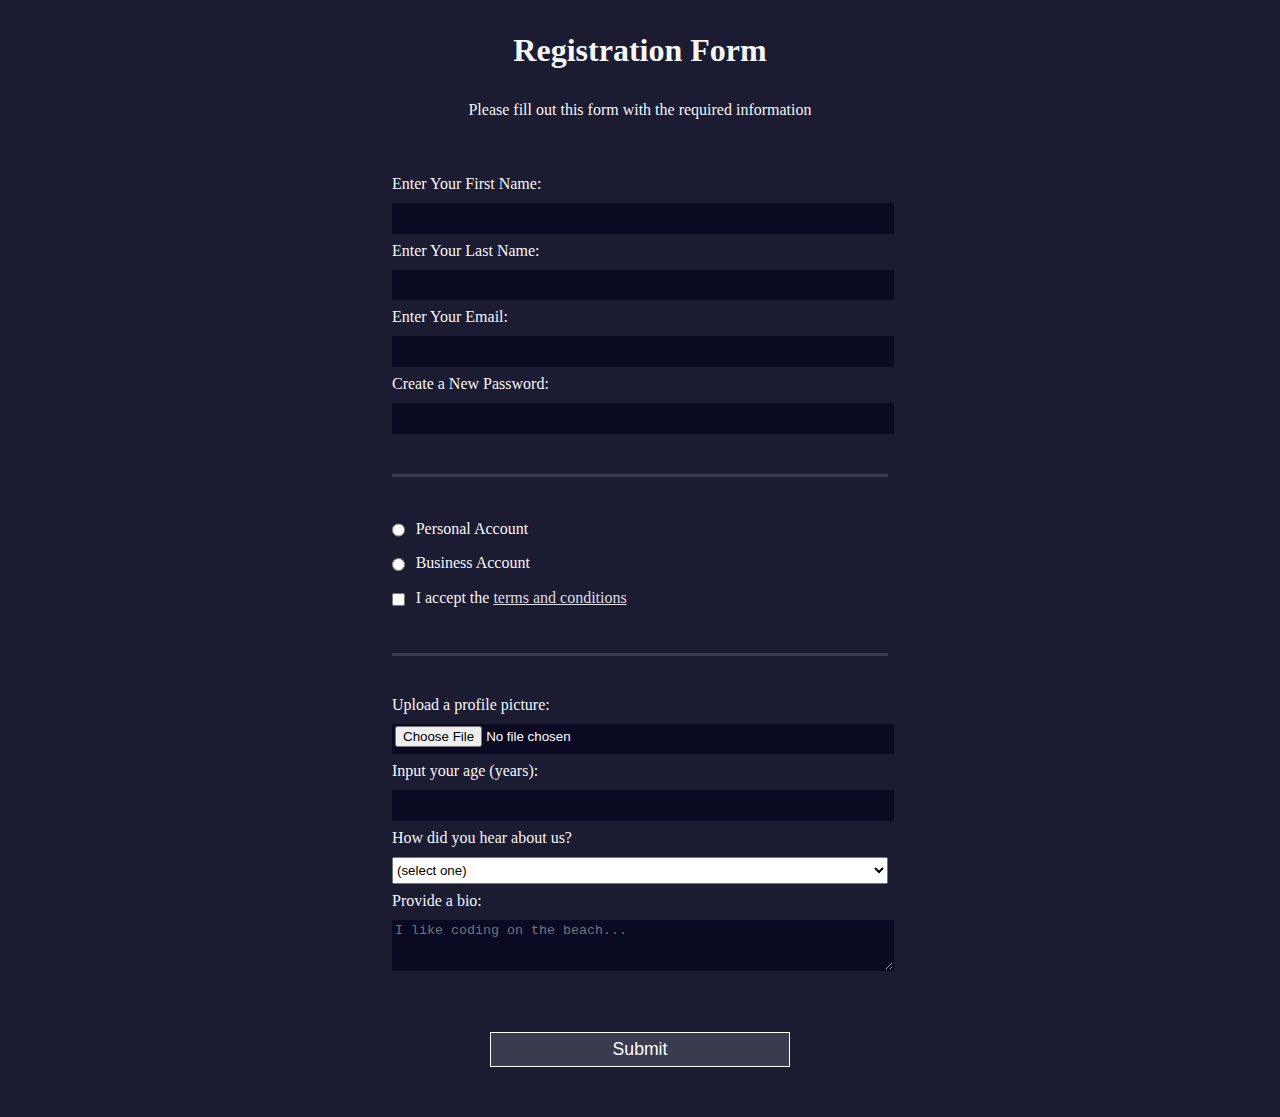
<file: practica-programada-1 /primera-parte /index.html>
<!DOCTYPE html>
<html>
  <head>
    <title>Registration Form</title>
	<link rel="stylesheet" href="styles.css" />
  </head>
  <body>
    <h1>Registration Form</h1>
    <p>Please fill out this form with the required information</p>
    <form action="https://register-demo.freecodecamp.org">
      <fieldset>    <!-- first section -->
        <label>
          Enter Your First Name: <input type="text" required name="first-name">
          <!-- default of type attribute: text -->
        </label>
        <label>
          Enter Your Last Name: <input type="text" required name="last-name">
        </label>
        <label>
          Enter Your Email: <input type="email" required name="email">
        </label>
        <label>
          Create a New Password: <input type="password" pattern="[a-z0-5]{8, }" required name="pw">
        </label>
      </fieldset>    

      <fieldset>    <!-- second section -->
        <label><input type="radio" name="account-type" class="inline"/> Personal Account</label>
        <label><input type="radio" name="account-type" class="inline"/> Business Account</label>
        <label><input type="checkbox" required class="inline"/> I accept the <a href="https://www.freecodecamp.org/news/terms-of-service/">terms and conditions</a></label>
      </fieldset>    

      <fieldset>    <!-- thrid section: allow users to upload profile picture -->
        <label>Upload a profile picture: <input type="file" name="profile-pic"></label>
        <label>Input your age (years): <input type="number" min="13" max="120" name="age"></label>
        <label>How did you hear about us?
          <select name="referrel">
            <option value="">(select one)</option>
            <!-- Without value attribute in option, submitting the form with the option would not send a useful value to the server. -->
            <option value=1>freeCodeCamp News</option>
            <option value=2>freeCodeCamp YouTube Channel</option>
            <option value=3>freeCodeCamp Forum</option>
            <option value=4>Other</option>
          </select>
        </label>
        <label>
          Provide a bio:
          <textarea rows="3" cols="30" placeholder="I like coding on the beach..." name="bio"></textarea>    <!-- placeholder attribute accepts a text value which is displayed until the user starts typing. -->
        </label>
      </fieldset>
      <input type="submit" value="Submit">    <!-- automatically set to submit its nearest parent form element. -->
    </form>
  </body>
</file>
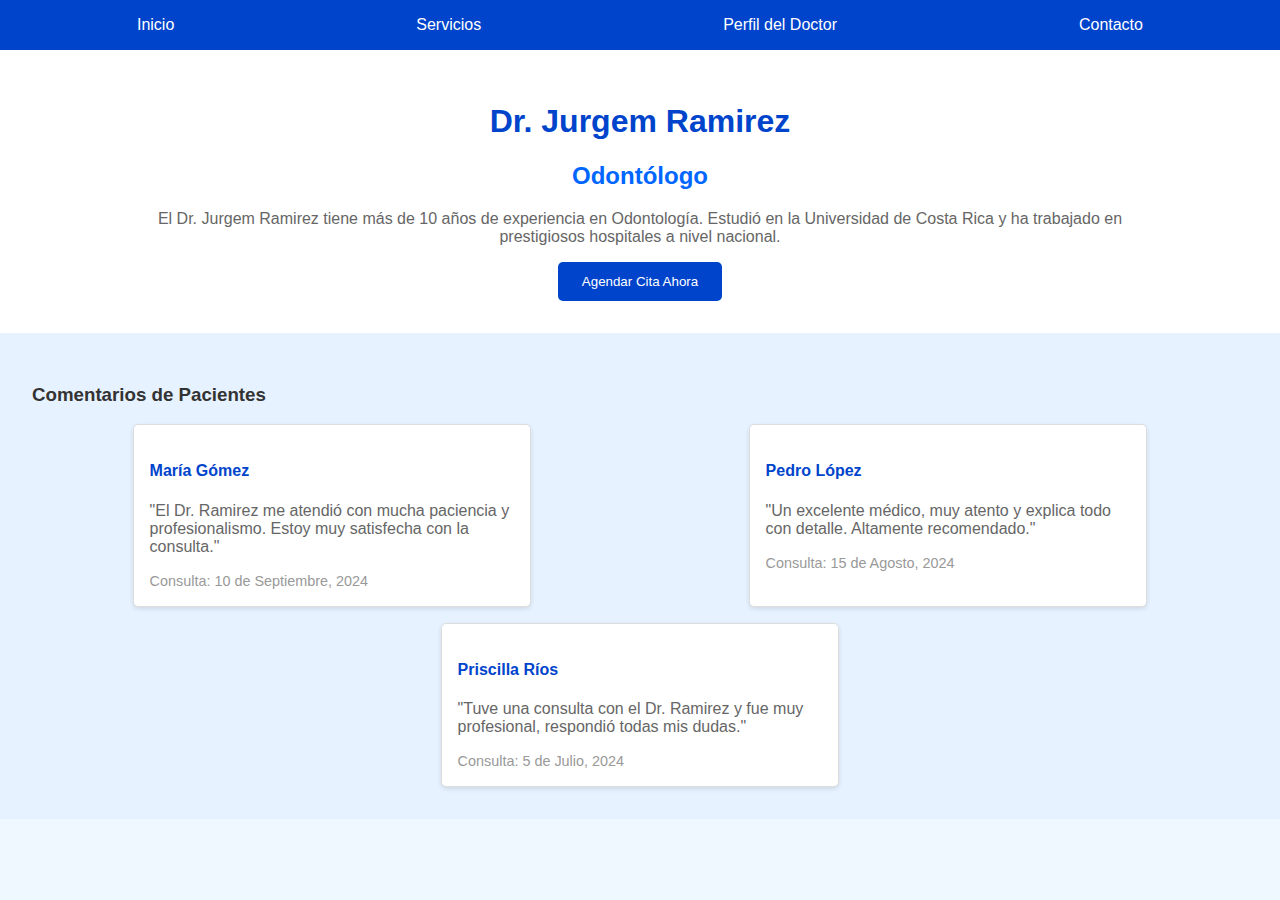
<file: practica-programada-1 /segunda-parte/index.html>
<!DOCTYPE html>
<html lang="es">
<head>
    <meta charset="UTF-8">
    <meta name="viewport" content="width=device-width, initial-scale=1.0">
    <title>Perfil del Doctor</title>
    <link rel="stylesheet" href="styles.css">
</head>
<body>
    <!-- Barra de Navegación -->
    <nav class="barra-navegacion">
        <ul>
            <li><a href="#">Inicio</a></li>
            <li><a href="#">Servicios</a></li>
            <li><a href="#">Perfil del Doctor</a></li>
            <li><a href="#">Contacto</a></li>
        </ul>
    </nav>

    <!-- Sección del Perfil del Doctor -->
    <section class="seccion-perfil">
        <div class="perfil-doctor">
            <h1 class="nombre-doctor">Dr. Jurgem Ramirez</h1>
            <h2 class="especialidad-doctor">Odontólogo</h2>
            <p id="descripcion-doctor">El Dr. Jurgem Ramirez tiene más de 10 años de experiencia en Odontología. Estudió en la Universidad de Costa Rica y ha trabajado en prestigiosos hospitales a nivel nacional.</p>
            <button class="btn-cita">Agendar Cita Ahora</button>
        </div>
    </section>

    <!-- Sección de Comentarios de Pacientes -->
    <section class="seccion-comentarios">
        <h3>Comentarios de Pacientes</h3>
        <div class="contenedor-comentarios">
            <div class="tarjeta-comentario">
                <h4>María Gómez</h4>
                <p>"El Dr. Ramirez me atendió con mucha paciencia y profesionalismo. Estoy muy satisfecha con la consulta."</p>
                <span>Consulta: 10 de Septiembre, 2024</span>
            </div>
            <div class="tarjeta-comentario">
                <h4>Pedro López</h4>
                <p>"Un excelente médico, muy atento y explica todo con detalle. Altamente recomendado."</p>
                <span>Consulta: 15 de Agosto, 2024</span>
            </div>
            <div class="tarjeta-comentario">
                <h4>Priscilla Ríos</h4>
                <p>"Tuve una consulta con el Dr. Ramirez y fue muy profesional, respondió todas mis dudas."</p>
                <span>Consulta: 5 de Julio, 2024</span>
            </div>
        </div>
    </section>
</body>
</html>
</file>
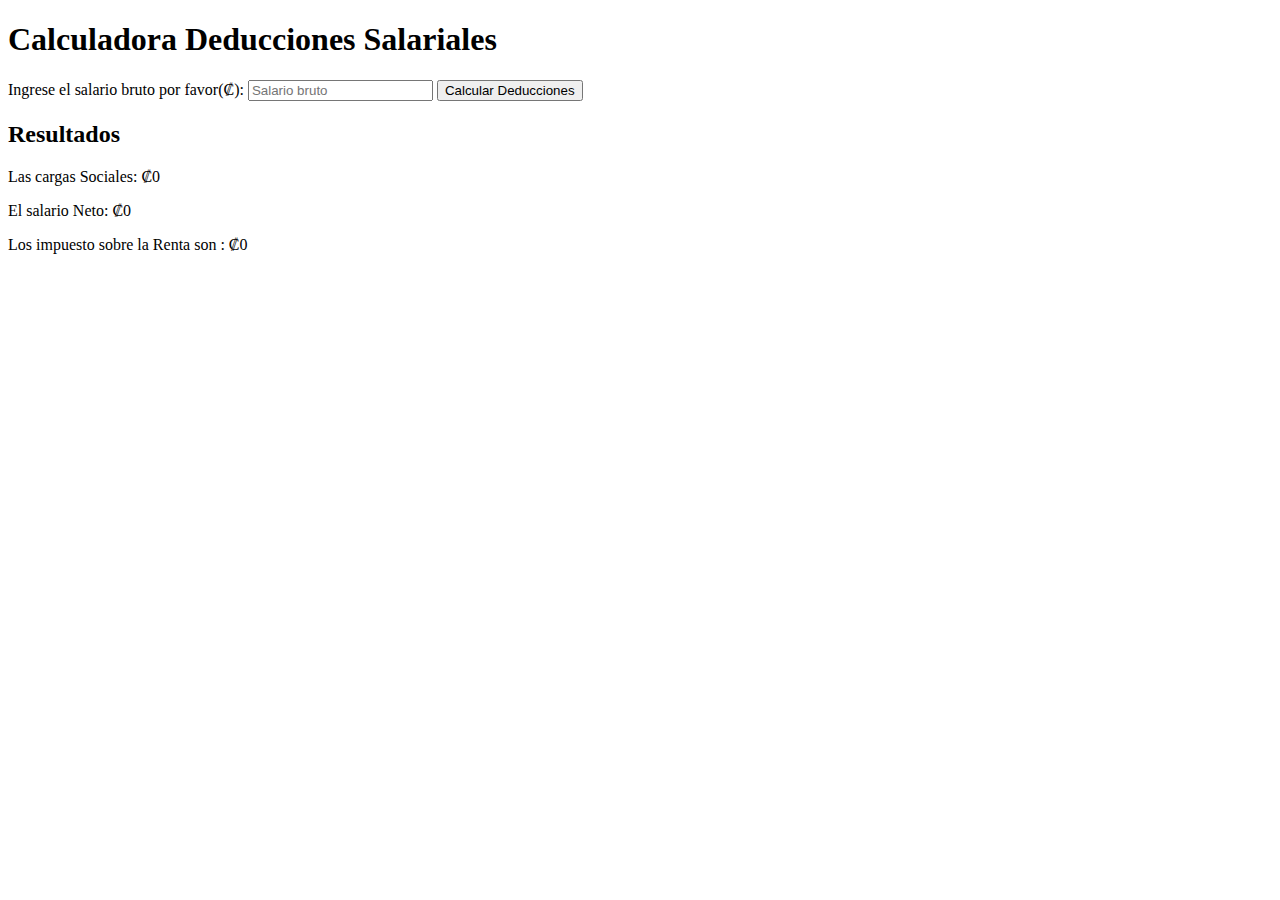
<file: practica-programada-2/calculadoraDeduccion.html>
<!DOCTYPE html>
<html lang="es">
<head>
    <meta charset="UTF-8">
    <meta name="viewport" content="width=device-width, initial-scale=1.0">
    <title>Calculadora de  las Deducciones Salariales En CR</title>
   
    <script src="calculadora.js" defer></script>
</head>
<body>
    <h1>Calculadora Deducciones Salariales</h1>
    <label for="salarioBruto">Ingrese el salario bruto  por favor(₡):</label>
    <input type="number" id="salarioBruto" placeholder="Salario bruto">
    <button onclick="calcularDeduccion()">Calcular Deducciones</button>

    <h2>Resultados</h2>
    <p id="cargasSociales">Las cargas Sociales: ₡0</p>
    <p id="salarioNeto">El salario Neto: ₡0</p>
    <p id="impuestoRenta">Los impuesto sobre la Renta son : ₡0</p>
   
</body>
</html>
</file>
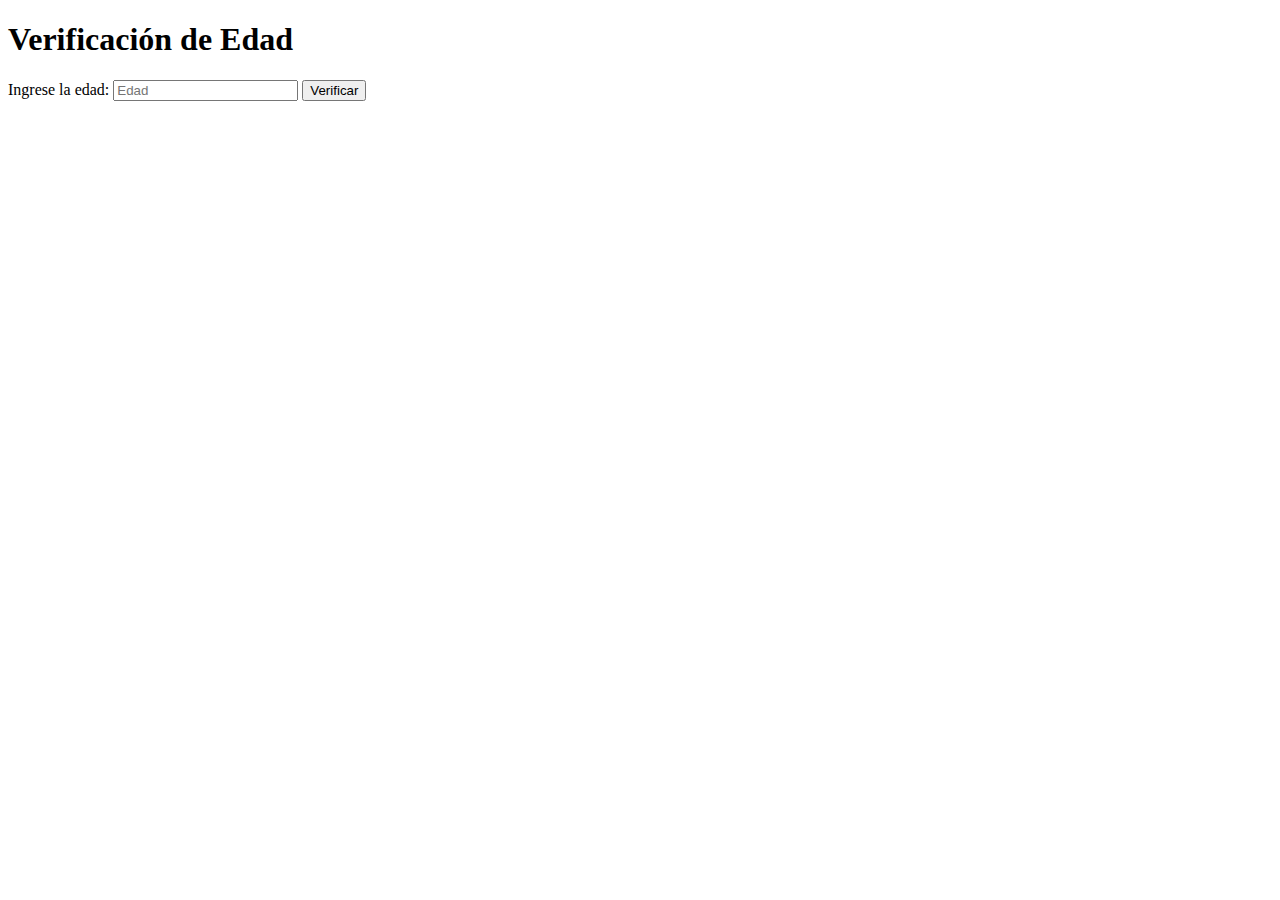
<file: practica-programada-2/edad.html>
<!DOCTYPE html>
<html lang="es">
<head>
    <meta charset="UTF-8">
    <meta name="viewport" content="width=device-width, initial-scale=1.0">
    <title>Verificación de Edad</title>
  
    <script src="verificarEdad.js" defer></script>
</head>
<body>
    <h1>Verificación de Edad</h1>
    <label for="edad">Ingrese la  edad:</label>
    <input type="number" id="edad" placeholder="Edad">
    <button onclick="verificarEdad()">Verificar</button>

    <p id="mensaje"></p>
</body>
</html>
</file>
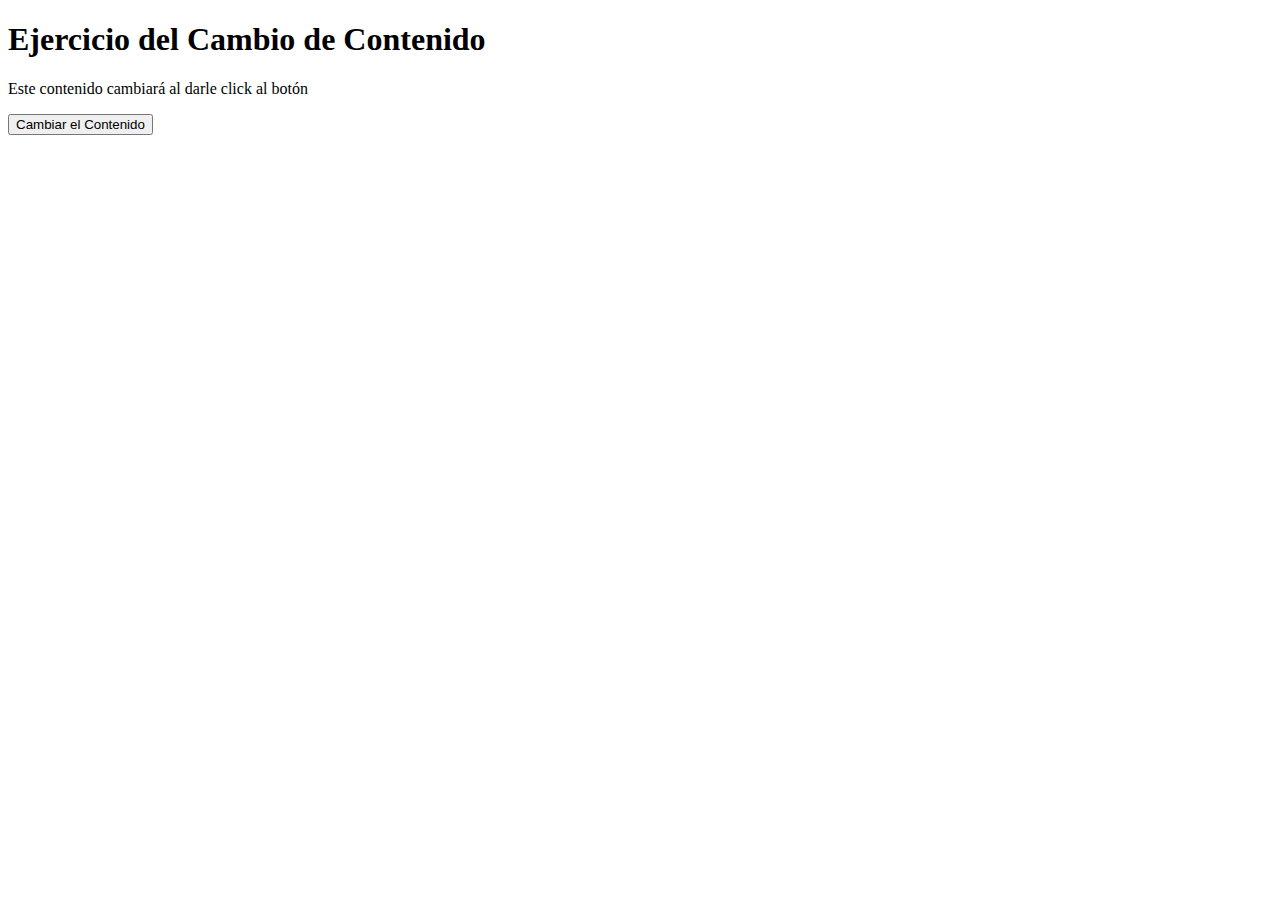
<file: practica-programada-2/IndexParrafo.html>
<!DOCTYPE html>
<html lang="es">
<head>
    <meta charset="UTF-8">
    <meta name="viewport" content="width=device-width, initial-scale=1.0">
    <title>Cambiar El Contenido del Párrafo</title>

    <script src="parrafoScript.js" defer></script>
</head>
<body>
    <h1>Ejercicio del Cambio de Contenido</h1>
    <p id="contenido">Este contenido cambiará al darle click al botón</p>
    <button onclick="cambioContenido()">Cambiar  el Contenido</button>
</body>
</html>
</file>
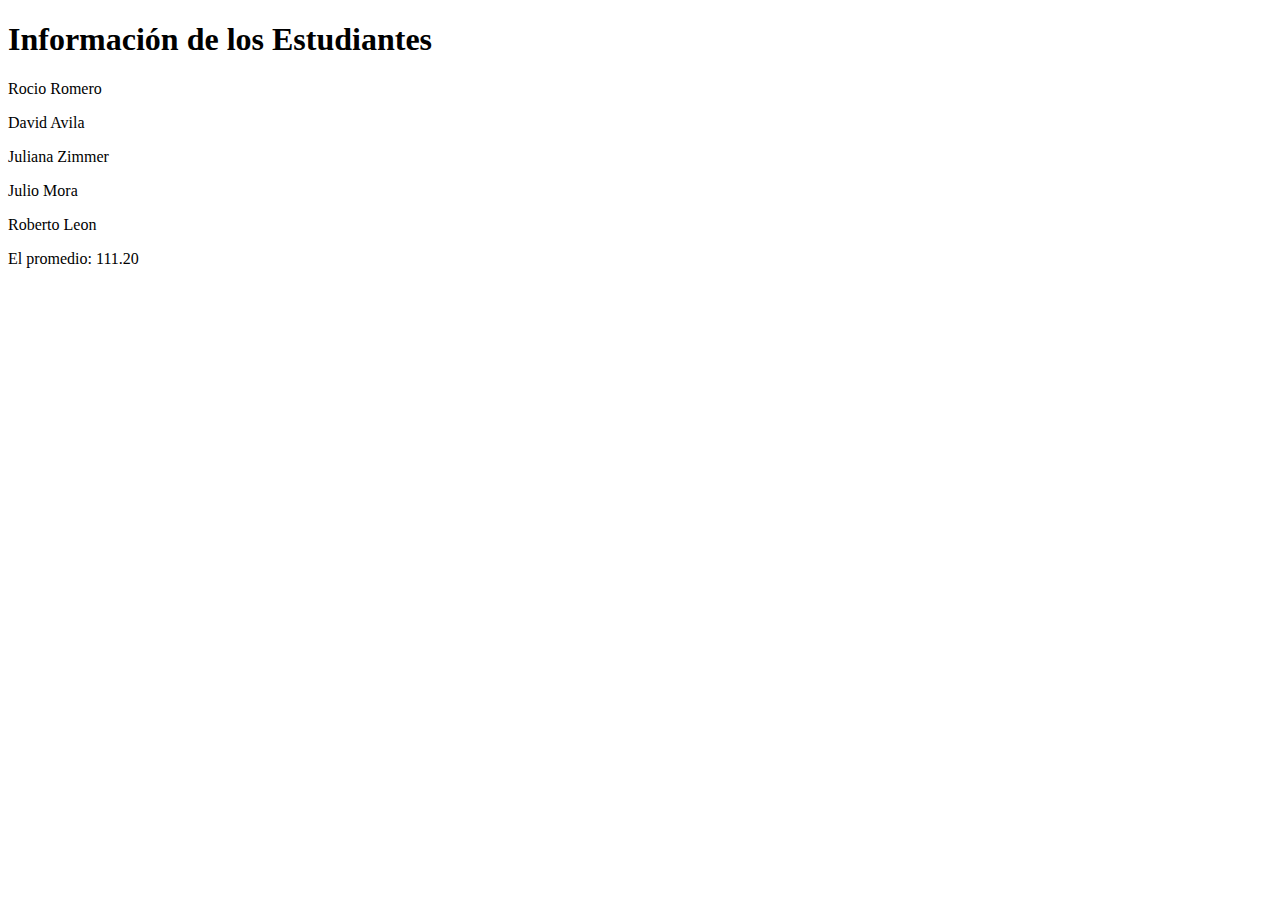
<file: practica-programada-2/listaEstudiantes.html>
<!DOCTYPE html>
<html lang="es">
<head>
    <meta charset="UTF-8">
    <meta name="viewport" content="width=device-width, initial-scale=1.0">
    <title>Lista de los  Estudiantes</title>
    
    <script src="listas.js" defer></script>
</head>
<body>
    <h1>Información de  los Estudiantes</h1>
    <div id="listaEstudiantes"></div>
   
    <p id="promedio"></p>
</body>
</html>
</file>
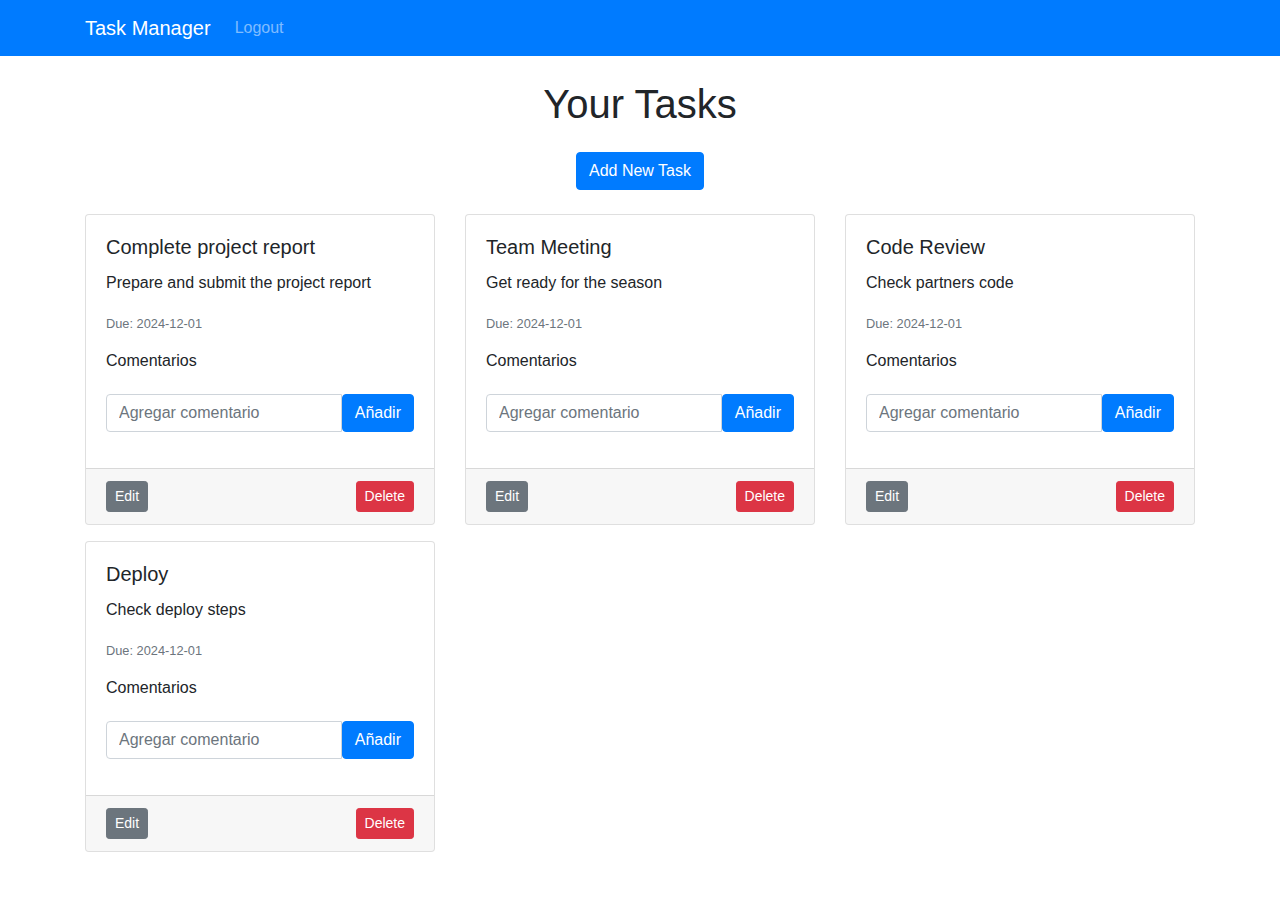
<file: CasoEstudio1/app-tareas/dashboard.html>
<!DOCTYPE html>
<html lang="en">
<head>
    <meta charset="UTF-8">
    <meta name="viewport" content="width=device-width, initial-scale=1.0">
    <title>Dashboard</title>
    <link href="https://stackpath.bootstrapcdn.com/bootstrap/4.5.2/css/bootstrap.min.css" rel="stylesheet">
</head>
<body>

    
    <nav class="navbar navbar-expand-lg navbar-dark bg-primary">
        <div class="container">
            <a class="navbar-brand" href="#">Task Manager</a>
            <button class="navbar-toggler" type="button" data-bs-toggle="collapse" data-bs-target="#navbarNav" aria-controls="navbarNav" aria-expanded="false" aria-label="Toggle navigation">
                <span class="navbar-toggler-icon"></span>
            </button>
            <div class="collapse navbar-collapse" id="navbarNav">
                <ul class="navbar-nav ms-auto">
                    <li class="nav-item">
                        <a class="nav-link" href="index.html">Logout</a>
                    </li>
                </ul>
            </div>
        </div>
    </nav>


    <div class="container my-4">
        <h1 class="text-center mb-4" >Your Tasks</h1>
        <div class="d-flex justify-content-center mb-4" >
            <button class="btn btn-primary" data-bs-toggle="modal" data-bs-target="#taskModal">Add New Task</button>
        </div>
        <div class="row" id="task-list">
            <!-- Mostrar aqui los cards de las tareas -->
        </div>
    </div>

    <div class="modal fade" id="taskModal" tabindex="-1" aria-labelledby="taskModalLabel" aria-hidden="true" >
        <div class="modal-dialog">
            <div class="modal-content">
                <div class="modal-header">
                    <h5 class="modal-title" id="taskModalLabel">Add Task</h5>
                    <button type="button" class="btn-close" data-bs-dismiss="modal" aria-label="Close">x</button>
                </div>
                <div class="modal-body">
                    <form id="task-form">
                        <input type="hidden" id="task-id">
                        <div class="mb-3">
                            <label for="task-title" class="form-label">Task Title</label>
                            <input type="text" class="form-control" id="task-title" required> 
                        </div>
                        <div class="mb-3">   
                            <label for="task-desc" class="form-label">Task Description</label>
                            <textarea class="form-control" id="task-desc" rows="3" required></textarea>                         
                        </div>
                        <div class="mb-3">      
                            <label for="due-date" class="form-label">Due Date</label>
                            <input type="date" class="form-control" id="due-date" required>                      
                        </div>
                        <div class="d-flex justify-content-between">
                            <button type="submit" class="btn btn-primary">Save Task</button>
                            <button type="button" class="btn btn-secondary" data-bs-dismiss="modal">Cancel</button>
                        </div>
                    </form>
                </div>
            </div>
        </div>

    </div>
    <script src="https://cdn.jsdelivr.net/npm/bootstrap@5.3.0/dist/js/bootstrap.bundle.min.js"></script>
    <script src="js/comments.js"></script> <!-- agrego un nuevo archivo js -->
    <script src="js/dashboard.js"></script>
</body>
</html>
</file>
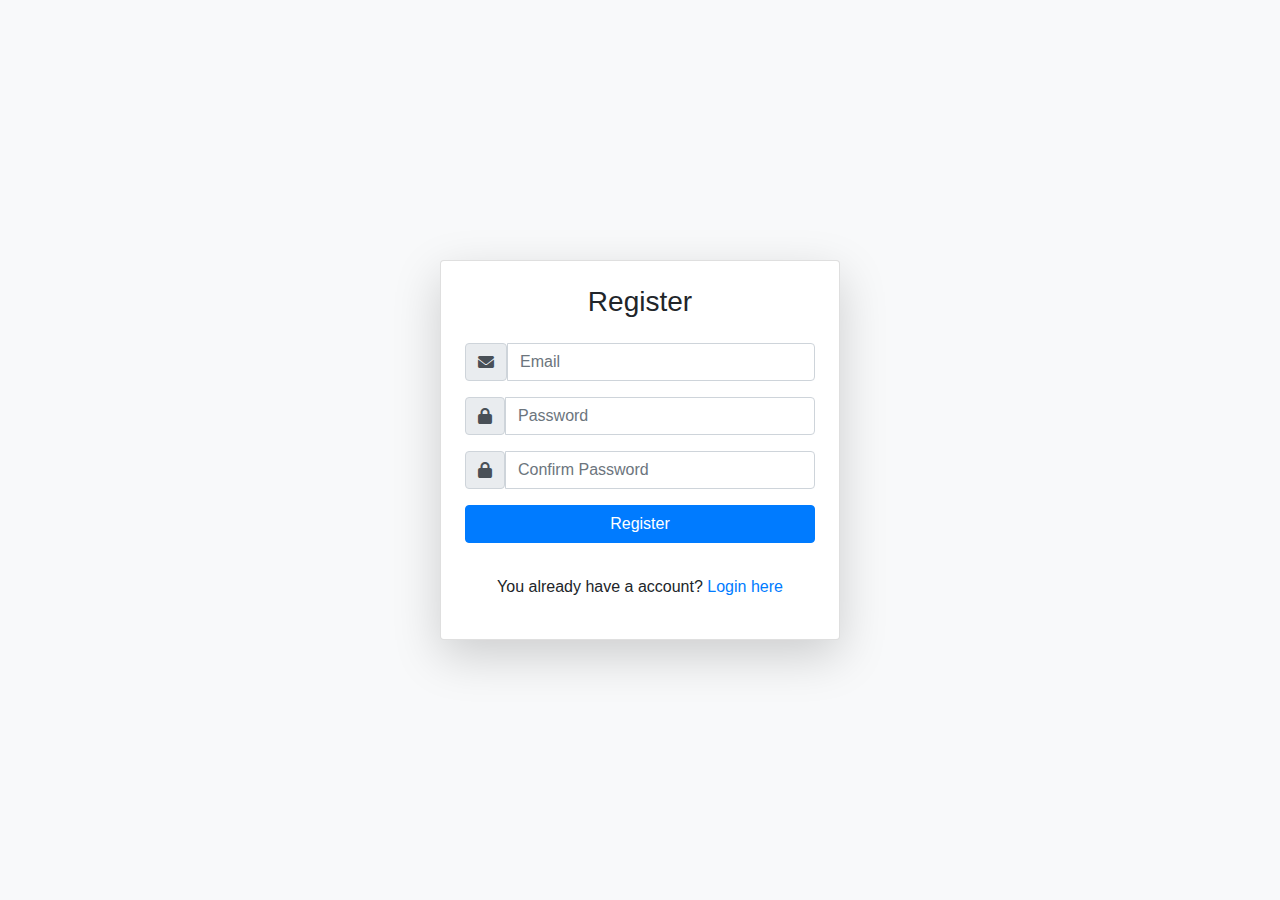
<file: CasoEstudio1/app-tareas/register.html>
<!DOCTYPE html>
<html lang="en">
<head>
    <meta charset="UTF-8">
    <meta name="viewport" content="width=device-width, initial-scale=1.0">
    <title>Register</title>
    <link href="https://stackpath.bootstrapcdn.com/bootstrap/4.5.2/css/bootstrap.min.css" rel="stylesheet">
    <link rel="stylesheet" href="https://cdnjs.cloudflare.com/ajax/libs/font-awesome/6.0.0-beta3/css/all.min.css">
</head>
<body class="bg-light">
    <div class="container d-flex justify-content-center align-items-center min-vh-100">
        <div class="card p-4 shadow-lg w-100" style="max-width: 400px;">
            <h3 class="card-title text-center mb-4">Register </h3>
            <form id="register-form" action="dashboard.html" method="post">
                <div class="input-group mb-3">
                    <span class="input-group-text"><i class="fas fa-envelope"></i></span>
                    <input type="email" class="form-control" id="email" placeholder="Email" required>
                </div>
                <div class="input-group mb-3">    
                    <span class="input-group-text"><i class="fas fa-lock"></i></span>               
                    <input type="password" class="form-control" id="password" required placeholder="Password">
                </div>
                <div class="input-group mb-3">    
                    <span class="input-group-text"><i class="fas fa-lock"></i></span>               
                    <input type="password" class="form-control" id="confirm-password" required placeholder="Confirm Password">
                </div>
                <button type="submit" class="btn btn-primary btn-block">Register</button>
            </form>
            <!-- <div id="register-error" class="text-danger mt-3" style="display: none;">Password and confimation don't match</div> -->
            <div id="register-error" class="mt-3"></div>
            <p class="text-center mt-3">You already have a account? <a href="index.html">Login here</a></p>
        </div>
    </div>

    <script src="https://cdn.jsdelivr.net/npm/bootstrap@5.3.0/dist/js/bootstrap.bundle.min.js"></script>
    <script src="js/register.js"></script>
</body>
</html>
</file>
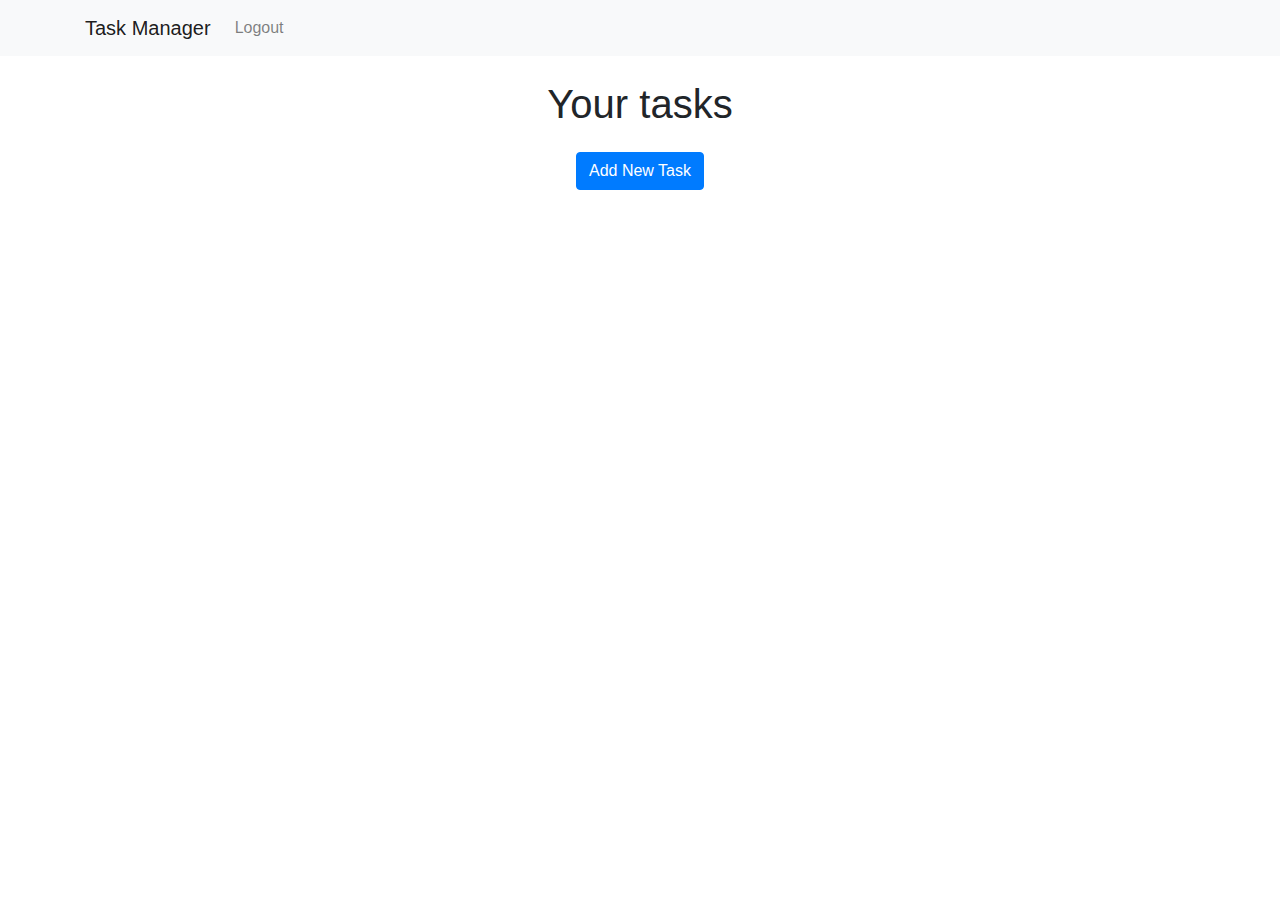
<file: CasoEstudio2/app-tareas/dashboard.html>
<!DOCTYPE html>
<html lang="en">
<head>
    <meta charset="UTF-8">
    <meta name="viewport" content="width=device-width, initial-scale=1.0">
    <title>Dashboard</title>
    <link href="https://stackpath.bootstrapcdn.com/bootstrap/4.5.2/css/bootstrap.min.css" rel="stylesheet">
</head>
<body>
    <nav class="navbar navbar-expand-lg navbar-light bg-light">
        <div class="container">
            <a class="navbar-brand" href="#">Task Manager</a>
            <button class="navbar-toggler" type="button" data-bs-toggle="collapse" data-bs-target="#navbarNav" aria-controls="navbarNav" aria-expanded="false" aria-label="Toggle navigation">
                <span class="navbar-toggler-icon"></span>
            </button>
            <div class="collapse navbar-collapse" id="navbarNav">
                <ul class="navbar-nav ms-auto">
                    <li class="nav-item">
                        <a class="nav-link" href="backend/logout.php">Logout</a>
                    </li>
                </ul>
            </div>
        </div>
    </nav>
    <div class="container my-4">
        <h1 class="text-center mb-4" >Your tasks</h1>
        <div class="d-flex justify-content-center mb-4" >
            <button class="btn btn-primary" data-bs-toggle="modal" data-bs-target="#taskModal">Add New Task</button>
        </div>
        <div class="row" id="task-list">
            <!-- Mostrar aqui los cards de las tareas -->
        </div>
    </div>
    <div class="modal fade" id="commentModal" aria-labelledby="commnetModalLabel" >
        <div class="modal-dialog">
            <div class="modal-content">
                <div class="modal-header">
                    <h5 class="modal-title" id="commnetModalLabel"> Comment task</h5>
                </div>
                <div class="modal-body">
                    <form id="comment-form">
                        <input type="hidden" id="comment-task-id" name="comment-id">
                        <div class="mb-3">
                            <input type="text" class="form-control" id="task-comment" required> 
                        </div>
                        <div class="d-flex justify-content-between">
                            <button type="submit" class="btn btn-primary">Save Comment</button>
                            <button type="button" class="btn btn-secondary" data-bs-dismiss="modal">Cancel</button>
                        </div>
                    </form>
                </div>
            </div>
        </div>
    </div>
    <div class="modal fade" id="taskModal" tabindex="-1" aria-labelledby="taskModalLabel" aria-hidden="true" >
        <div class="modal-dialog">
            <div class="modal-content">
                <div class="modal-header">
                    <h5 class="modal-title" id="taskModalLabel">Add Task</h5>
                    <button type="button" class="btn-close" data-bs-dismiss="modal" aria-label="Close">x</button>
                </div>
                <div class="modal-body">
                    <form id="task-form">
                        <input type="hidden" id="task-id">
                        <div class="mb-3">
                            <label for="task-title" class="form-label">Task Title</label>
                            <input type="text" class="form-control" id="task-title" required> 
                        </div>
                        <div class="mb-3">   
                            <label for="task-desc" class="form-label">Task Description</label>
                            <textarea class="form-control" id="task-desc" rows="3" required></textarea>                         
                        </div>
                        <div class="mb-3">      
                            <label for="due-date" class="form-label">Due Date</label>
                            <input type="date" class="form-control" id="due-date" required>                      
                        </div>
                        <div class="d-flex justify-content-between">
                            <button type="submit" class="btn btn-primary">Save Task</button>
                            <button type="button" class="btn btn-secondary" data-bs-dismiss="modal">Cancel</button>
                        </div>
                    </form>
                </div>
            </div>
        </div>

    </div>
    <script src="https://cdn.jsdelivr.net/npm/bootstrap@5.3.0/dist/js/bootstrap.bundle.min.js"></script>
    <script src="js/dashboard.js"></script>

</body>
</html>
</file>
<file: practica-programada-1 /primera-parte /styles.css>
body {
    width: 100%;
    height: 100vh;
    margin: 0;    /* by setting margin to 0, horizontal scroll-bar is removed. */
    background-color: #1b1b32;
    color: #f5f6f7;    /* text color */
    font-family: Tahoma;
    font-size: 16px
  }
  
  label {
    display: block;    /* make label elements appear on separate lines (label elements are inline by default). */
    margin: 0.5rem 0;    /* enables spacing between lines */
  }
  
  h1, p {
    margin: 1em auto;
    text-align: center;
  }
  
  form {
    margin: 0 auto;
    max-width: 500px;
    min-width: 300px;
    width: 60vw;
    padding-bottom: 2em;
  }
  
  fieldset {
    /* padding-top: 2rem;
    padding-bottom: 2rem;
    padding-left: 0;
    padding-right: 0; */
    padding: 2rem 0;
    border: none;    /* removes default border */
    border-bottom: 3px solid #3b3b4f;
  }
  
  /* This targets the last fieldset element and sets a change. */
  fieldset:last-of-type {border-bottom: none;}
  
  input, textarea, select {
    width: 100%;    /* makes label text appear above the form elements. */
    margin-top: 10px;
    margin-bottom: 0;
    margin-left: 0;
    margin-right: 0;
    min-height: 2em;
  }
  
  input, textarea {
    background-color: #0a0a23;
    border: 1px solid #0a0a23;
    color: #ffffff;
  }
  
  
  /* attribute selector: selects an element based on the given attribute value. */
  input[type="submit"] {
    display: block;
    width: 60%;
    margin: 1em auto;    /* aligns the button at the center */
    height: 2em;
    font-size: 1.1rem;
    background-color: #3b3b4f;
    border-color: white;
    min-width: 300px;
  }
  
  input[type="file"] {
    padding: 1px 2px;
  }
  
  a {
    color: #dfdfe2;
  }
  
  
  /* class selectors */
  .inline {
    width: unset;    /* removes the earlier rule that set all the input elements to width: 100%. */
    margin-right: 0.5em;
    margin-left: 0;
    margin-top: 0;
    margin-bottom: 0;
    vertical-align: middle;
  }
</file>
<file: practica-programada-1 /segunda-parte/styles.css>
/* Estilos Generales */
body {
    font-family: Arial, sans-serif;
    background-color: #f0f8ff;
    color: #333;
    margin: 0;
    padding: 0;
}

/* Barra de Navegación */
.barra-navegacion {
    background-color: #0044cc;
    padding: 1rem;
}

.barra-navegacion ul {
    display: flex;
    justify-content: space-around;
    list-style: none;
    margin: 0;
    padding: 0;
}

.barra-navegacion a {
    color: white;
    text-decoration: none;
    padding: 0.5rem 1rem;
}

.barra-navegacion a:hover {
    background-color: #003399;
    border-radius: 5px;
}

/* Sección del Perfil del Doctor */
.seccion-perfil {
    text-align: center;
    padding: 2rem 1rem;
    background-color: #fff;
}

.nombre-doctor {
    font-size: 2rem;
    color: #0044cc;
}

.especialidad-doctor {
    font-size: 1.5rem;
    color: #0066ff;
}

#descripcion-doctor {
    font-size: 1rem;
    margin: 1rem 0;
    padding: 0 10%;
    color: #666;
}

.btn-cita {
    padding: 0.75rem 1.5rem;
    background-color: #0044cc;
    color: white;
    border: none;
    border-radius: 5px;
    cursor: pointer;
    transition: background-color 0.3s ease;
}

.btn-cita:hover {
    background-color: #003399;
}

/* Sección de Comentarios de Pacientes */
.seccion-comentarios {
    padding: 2rem;
    background-color: #e6f2ff;
}

.contenedor-comentarios {
    display: flex;
    justify-content: space-around;
    gap: 1rem;
    flex-wrap: wrap;
}

.tarjeta-comentario {
    background-color: white;
    padding: 1rem;
    border: 1px solid #ddd;
    border-radius: 5px;
    box-shadow: 0 2px 5px rgba(0, 0, 0, 0.1);
    width: 30%;
}

.tarjeta-comentario h4 {
    color: #0044cc;
}

.tarjeta-comentario p {
    color: #666;
}

.tarjeta-comentario span {
    font-size: 0.9rem;
    color: #999;
}

/* Responsividad */
@media (max-width: 768px) {
    .contenedor-comentarios {
        flex-direction: column;
    }

    .tarjeta-comentario {
        width: 100%;
    }
}
</file>
